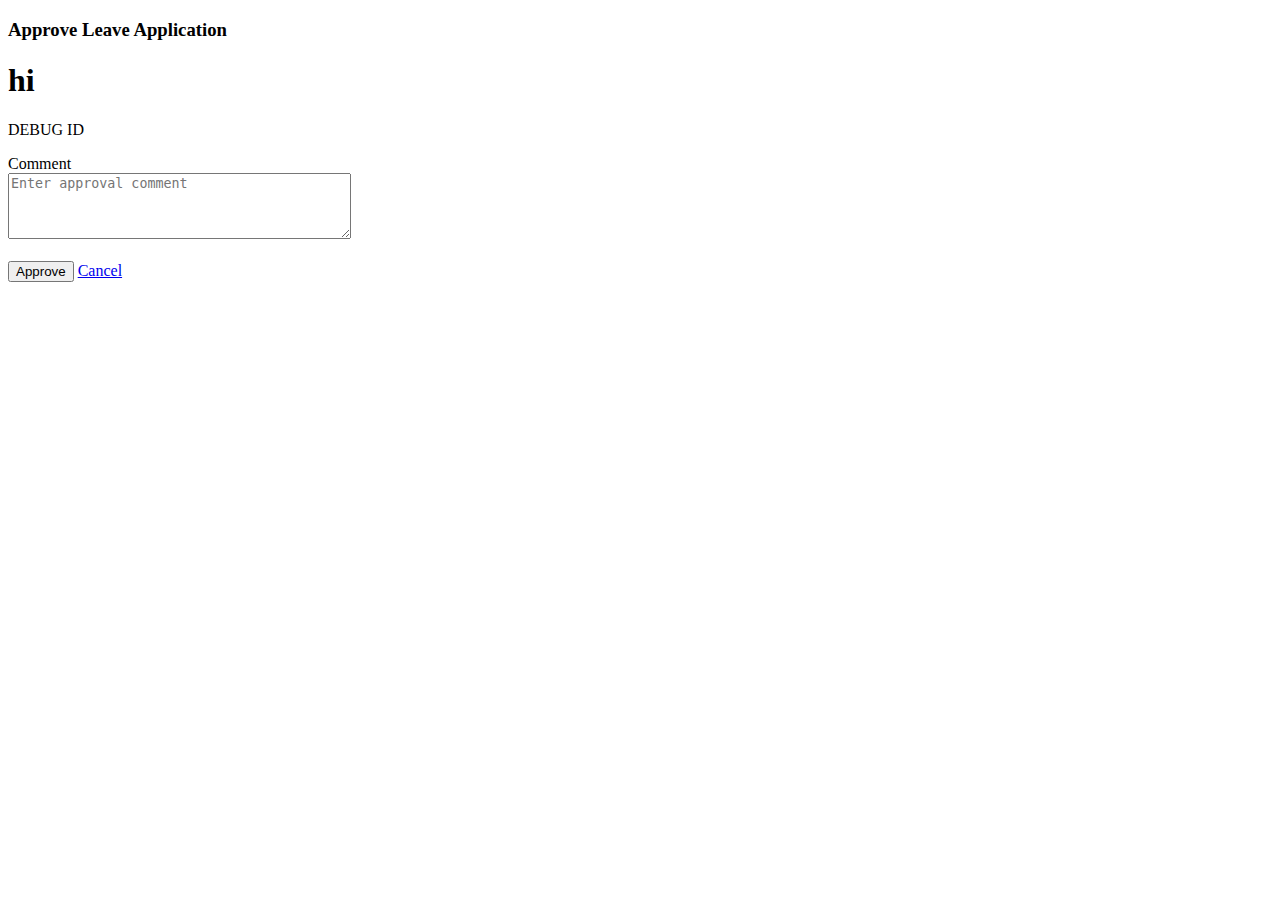
<file: HyScaler/src/main/resources/templates/approve-comment.html>
<!DOCTYPE html>
<html xmlns:th="http://www.thymeleaf.org">
<head>
<meta charset="UTF-8">
<title>Approve Leave</title>
</head>
<body>

<h3>Approve Leave Application</h3>
<h1 th:text="${session.application.id}">hi</h1>
<p th:text="${application.id}">DEBUG ID</p>

<form th:action="@{/application-approve/{id}(id=${session.application.id})}"
      method="post">

    <label>Comment</label><br>
    <textarea name="comment"
              placeholder="Enter approval comment"
              required
              rows="4"
              cols="40"></textarea><br><br>

    <button type="submit" class="btn success">
        Approve
    </button>

    <a href="/manager-dashboard" class="btn danger">
        Cancel
    </a>

</form>

</body>
</html>
</file>
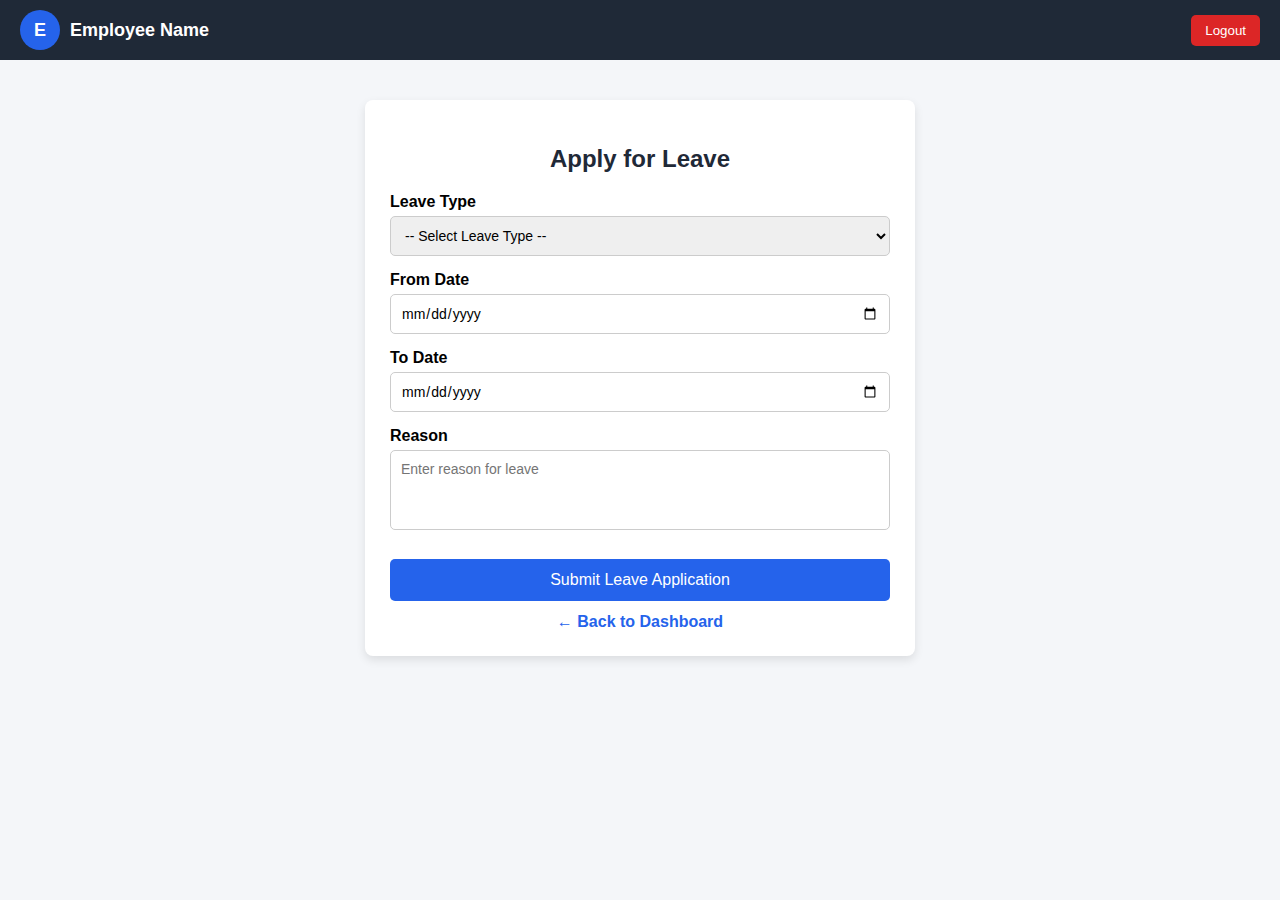
<file: HyScaler/src/main/resources/templates/take-leave.html>
<!DOCTYPE html>
<html lang="en" xmlns:th="http://www.thymeleaf.org">
<head>
  <meta charset="UTF-8">
  <title>Apply Leave</title>

  <style>
    * {
      box-sizing: border-box;
      font-family: Arial, sans-serif;
    }

    body {
      margin: 0;
      background: #f4f6f9;
    }

    /* ===== NAVBAR ===== */
    .navbar {
      height: 60px;
      background: #1f2937;
      color: white;
      display: flex;
      justify-content: space-between;
      align-items: center;
      padding: 0 20px;
    }

    .nav-left {
      display: flex;
      align-items: center;
      gap: 10px;
      font-size: 18px;
      font-weight: bold;
    }

    .logo {
      width: 40px;
      height: 40px;
      background: #2563eb;
      border-radius: 50%;
      display: flex;
      align-items: center;
      justify-content: center;
      font-weight: bold;
    }

    .nav-right {
      display: flex;
      align-items: center;
      gap: 15px;
    }

    .profile-img {
      width: 40px;
      height: 40px;
      border-radius: 50%;
      object-fit: cover;
      border: 2px solid white;
    }

    .logout-btn {
      background: #dc2626;
      color: white;
      border: none;
      padding: 8px 14px;
      border-radius: 5px;
      cursor: pointer;
    }

    .logout-btn:hover {
      background: #b91c1c;
    }

    /* ===== FORM ===== */
    .container {
      max-width: 550px;
      background: white;
      margin: 40px auto;
      padding: 25px;
      border-radius: 8px;
      box-shadow: 0 4px 10px rgba(0,0,0,0.1);
    }

    h2 {
      text-align: center;
      margin-bottom: 20px;
      color: #1f2937;
    }

    .form-group {
      margin-bottom: 15px;
    }

    label {
      display: block;
      font-weight: bold;
      margin-bottom: 5px;
    }

    input, select, textarea {
      width: 100%;
      padding: 10px;
      border-radius: 5px;
      border: 1px solid #ccc;
      font-size: 14px;
    }

    textarea {
      resize: none;
      height: 80px;
    }

    .btn {
      width: 100%;
      padding: 12px;
      background: #2563eb;
      color: white;
      border: none;
      border-radius: 5px;
      font-size: 16px;
      cursor: pointer;
      margin-top: 10px;
    }

    .btn:hover {
      background: #1d4ed8;
    }

    .back-link {
      display: block;
      text-align: center;
      margin-top: 12px;
      text-decoration: none;
      color: #2563eb;
      font-weight: bold;
    }
  </style>
</head>

<body>

<!-- ===== NAVBAR ===== -->
<div class="navbar">
  <div class="nav-left">
    <div class="logo">E</div>
    <span th:text="${employee.fullname}">Employee Name</span>
  </div>

  <div class="nav-right">
    <form action="/logout" method="post">
      <button class="logout-btn">Logout</button>
    </form>
  </div>
</div>

<!-- ===== LEAVE FORM ===== -->
<div class="container">
  <h2>Apply for Leave</h2>

  <form action="/take-leave" method="post">

    <!-- Hidden Employee ID -->
    <input type="hidden" name="employeeId" th:value="${employee.id}">

    <!-- Leave Type -->
    <div class="form-group">
      <label>Leave Type</label>
      <select name="leaveType" required>
        <option value="">-- Select Leave Type --</option>
        <option>Casual Leave</option>
        <option>Sick Leave</option>
        <option>Paid Leave</option>
        <option>Emergency Leave</option>
      </select>
    </div>

    <!-- From Date -->
    <div class="form-group">
      <label>From Date</label>
      <input type="date" name="from_date" required>
    </div>

    <!-- To Date -->
    <div class="form-group">
      <label>To Date</label>
      <input type="date" name="to_date" required>
    </div>

    <!-- Reason -->
    <div class="form-group">
      <label>Reason</label>
      <textarea name="reason" placeholder="Enter reason for leave" required></textarea>
    </div>

    <!-- Submit -->
    <button type="submit" class="btn">Submit Leave Application</button>

  </form>

  <a href="/employee-dashboard" class="back-link">← Back to Dashboard</a>
</div>

</body>
</html>
</file>
